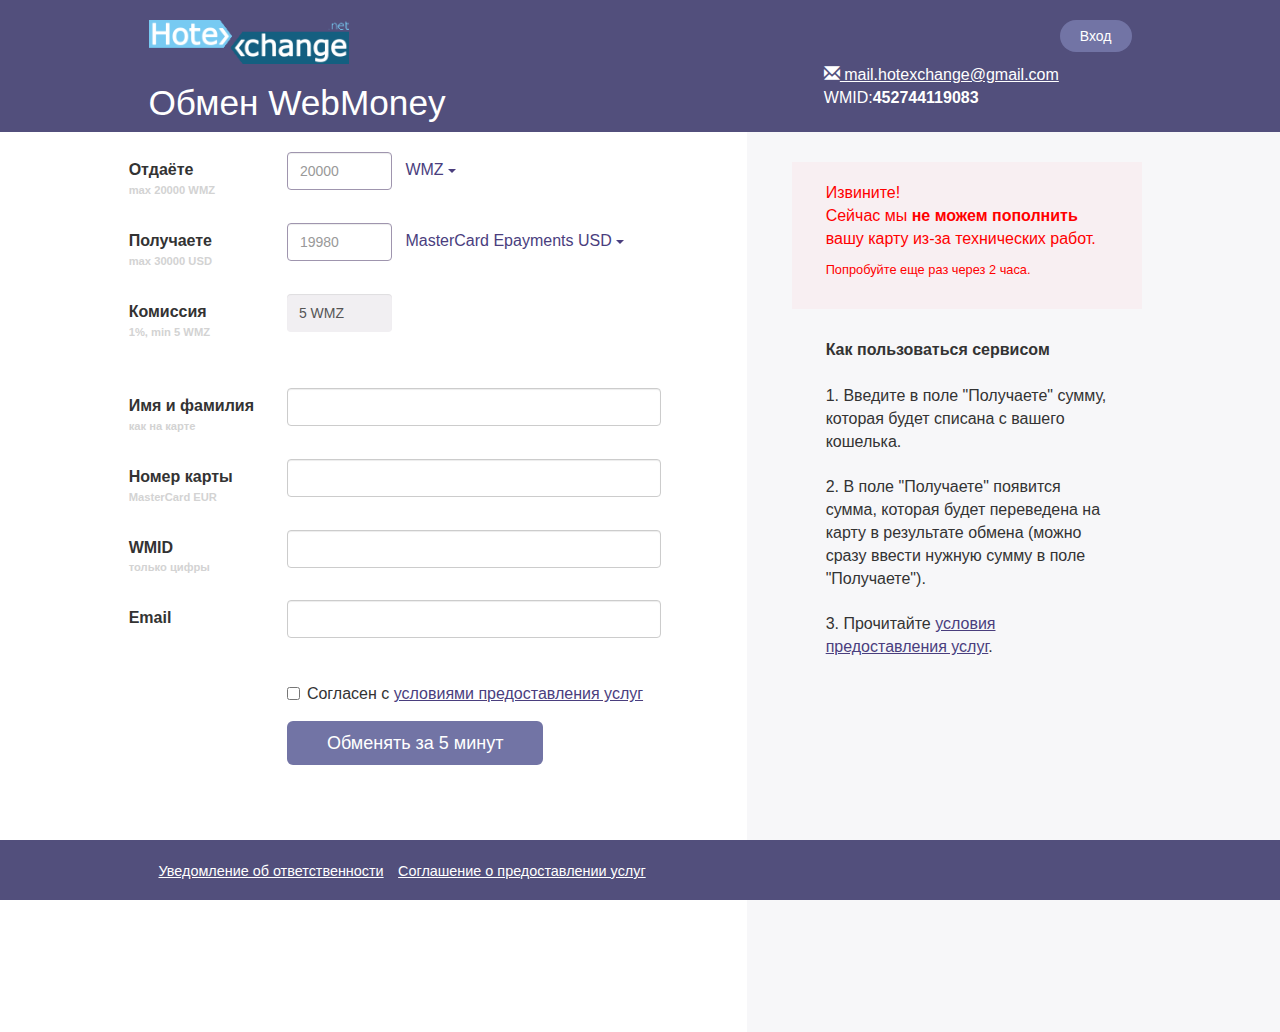
<file: index.html>
<!DOCTYPE html>
<html>
<head>
	<meta charset="UTF-8">
	<meta http-equiv="X-UA-Compatible" content="IE=edge">
    <meta name="viewport" content="width=device-width, initial-scale=1">
	<link href="./css/bootstrap.css" rel="stylesheet">
	<link href="./css/styles.css" rel="stylesheet">
	<script src="https://ajax.googleapis.com/ajax/libs/jquery/1.11.3/jquery.min.js"></script>
	<script src="./js/bootstrap.js"></script>
	<script src="./js/code.js"></script>
	<title>Hotexchange.net</title>
</head>
<body>
	<div class="container" id="site">
		<div id="header">
			<div class="container">
				<img src="./logo.png">
				<button type="button" onclick="location.href='./table.html'" class="btn btn-default pull-right">Вход</button>
			</div>
			<div class="container">
				<div class="row">
					<div class="col-md-8">
						<h1 class="h1"> Обмен WebMoney </h1>
					</div>
					<div class="col-md-4">
						<p id="mail">
						<a href="mailto:mail.hotexchange@gmail.com"> <span class="glyphicon glyphicon-envelope"></span> mail.hotexchange@gmail.com</a><br>
						WMID:<b>452744119083</b>
						</p>
					</div>
				</div>
			</div>
		</div>
		<div class="container" id="mainContainer">
			<div class="row">
				<div class="col-md-7 container-form">
					<form class="form-horizontal" role="form" id="rowForm">
						<div class="form-group">
						    <label for="inputPay" class="col-sm-3 control-label">Отдаёте <p class="info">max 20000 WMZ</p></label>
						    <div class="col-sm-2">
						      <input type="text" class="form-control main-number" id="inputPay" placeholder="20000">
						    </div>
						    <div class="col-sm-6">
						    	<button class="btn btn-link">WMZ <span class="caret"></span></button>
						    </div>
					  	</div>
					  	<div class="form-group">
						    <label for="inputTake" class="col-sm-3 control-label">Получаете <p class="info">max 30000 USD</p></label>
						    <div class="col-sm-2">
						      <input type="text" class="form-control main-number" id="inputTake" placeholder="19980">
						    </div>
						    <div class="col-sm-6">
						    	<button class="btn btn-link">MasterCard Epayments USD <span class="caret"></span></button>
						    </div>
					  	</div>
					  	<div class="form-group">
						    <label for="inputTax" class="col-sm-3 control-label">Комиссия <p class="info">1%, min 5 WMZ</p></label>
						    <div class="col-sm-2">
						      <input type="text" disabled class="form-control colored main-number" id="inputTax" value="5 WMZ">
						    </div>
					  	</div>
					  	<br>
					  	<div class="form-group">
						    <label for="inputName" class="col-sm-3 control-label" >Имя и фамилия <p class="info">как на карте</p></label>
						    <div class="col-sm-8" id="input-name" data-toggle="popover" data-placement="right" data-html="true" data-content="<div class='alert'>Имя и номер карты не соответствуют</div>">
						      <input type="text" class="form-control main-form" id="inputName">
						    </div>
					  	</div>
					  	<div class="form-group">
						    <label for="inputCard" class="col-sm-3 control-label">Номер карты <p class="info">MasterCard EUR</p></label>
						    <div class="col-sm-8">
						      <input type="text" class="form-control main-form" id="inputCard">
						    </div>
					  	</div>
					  	<div class="form-group">
						    <label for="inputWMID" class="col-sm-3 control-label">WMID <p class="info">только цифры</p></label>
						    <div class="col-sm-8">
						      <input type="text" class="form-control main-form" id="inputWMID">
						    </div>
					  	</div>
					  	<div class="form-group">
						    <label for="inputEmail" class="col-sm-3 control-label" >Email</label>
						    <div class="col-sm-8" id="input-email" data-toggle="popover" data-placement="right" data-html="true" data-content="<div class='alert'>Такой email не существует</div>">
						      <input type="email" class="form-control main-form" id="inputEmail">
						    </div>
					  	</div>
					  	<br>
					  	<div class="form-group">
						    <div class="col-sm-offset-3 col-sm-8" id="checkbox" data-toggle="popover" data-placement="right" data-html="true" data-content="<div class='alert'>Прочитайте условия и поставьте галочку</div>">
						      <div class="checkbox">
						        <label>
						          <input type="checkbox">Согласен с <a href="#">условиями предоставления услуг</a>
						        </label>
						      </div>
						    </div>
  						</div>
  						<div class="form-group">
						    <div class="col-sm-offset-3 col-sm-8">
						      <button type="button" onclick="error()" class="btn btn-primary btn-lg" id="submitButton">Обменять за 5 минут</button>
						    </div>
  						</div>
					</form>
				</div>
				<div class="col-md-5" id="help">
					<div id="helpCont">
						<div class="warning">
							<p>Извините!<br>Сейчас мы <strong>не можем пополнить</strong> вашу карту из-за технических работ.</p>
							<p class="warning-text">Попробуйте еще раз через 2 часа.</p>
						</div>
						<div class="help-padding">
							<p><b>Как пользоваться сервисом</b><br><br>
							1. Введите в поле "Получаете" сумму, которая будет списана с вашего кошелька.<br><br>
							2. В поле "Получаете" появится сумма, которая будет переведена на карту в результате обмена (можно сразу ввести нужную сумму в поле "Получаете").<br><br>
							3. Прочитайте <a href="#">условия предоставления услуг</a>.
							</p>
						</div>
					</div>
				</div>
			</div>
		</div>
		<div id="footer">
			<div class="container">
				<a href="#">Уведомление об ответственности</a>
				<a href="#">Соглашение о предоставлении услуг</a>
			</div>
		</div>
		</div>
</body>
</html>
</file>
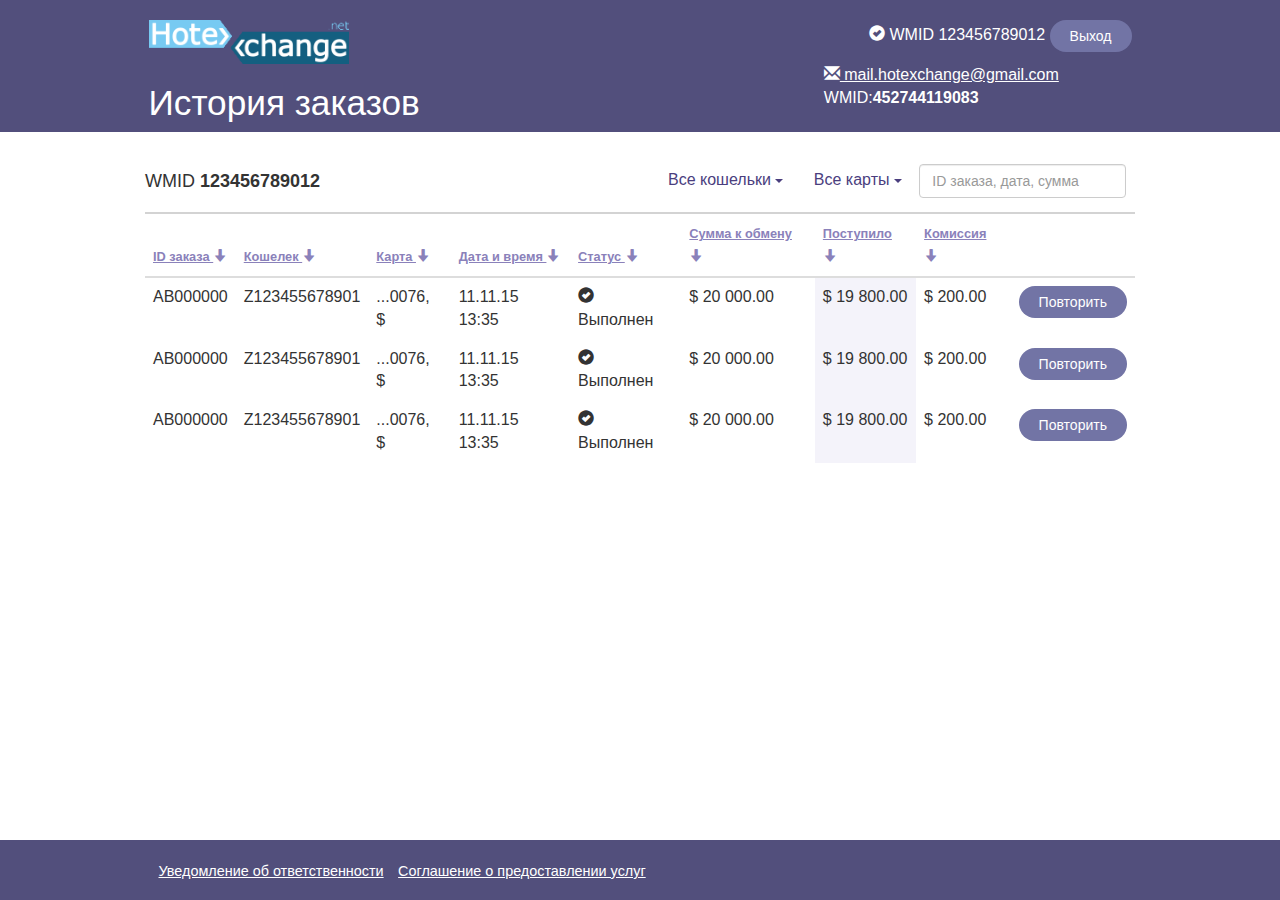
<file: table.html>
<!DOCTYPE html>
<html>
<head>
	<meta charset="UTF-8">
	<meta http-equiv="X-UA-Compatible" content="IE=edge">
    <meta name="viewport" content="width=device-width, initial-scale=1">
	<link href="./css/bootstrap.css" rel="stylesheet">
	<link href="./css/styles.css" rel="stylesheet">
	<script src="https://ajax.googleapis.com/ajax/libs/jquery/1.11.3/jquery.min.js"></script>
	<script src="./js/bootstrap.js"></script>
	<script src="./js/code.js"></script>
	<title>Hotexchange.net</title>
</head>
<body>
	<div id="header">
		<div class="container">
			<img src="./logo.png">
			<div class="pull-right" id="nameCont">
				<span class="glyphicon glyphicon-ok-sign"></span> WMID 123456789012 
				<button type="button" class="btn btn-default">Выход</button>
			</div>
		</div>
		<div class="container">
			<div class="row">
				<div class="col-md-8">
					<h1 class="h1"> История заказов </h1>
				</div>
				<div class="col-md-4">
					<p id="mail">
					<a href="mailto:mail.hotexchange@gmail.com"> <span class="glyphicon glyphicon-envelope"></span> mail.hotexchange@gmail.com</a><br>
					WMID:<b>452744119083</b>
					</p>
				</div>
			</div>
		</div>
	</div>
	<div class="container mainTable">
		<div class="row" id="formInline">
			<div class="col-md-6">
			<p class="h4">WMID <b>123456789012</b></p>
			</div>
			<div class="col-md-6">
			<form class="form-inline" role="form">
			    <button class="btn btn-link">Все кошельки <span class="caret"></span></button>
			    <button class="btn btn-link">Все карты <span class="caret"></span></button>
			  <div class="form-group">
			    <label class="sr-only" for="inputSearch">Пароль</label>
			    <input type="text" class="form-control" id="inputSearch" placeholder="ID заказа, дата, сумма">
			  </div>
			</form>
			</div>
		</div>
		<div class="table-responsive">
		<table class="table">
			<thead>
				<tr>
					<th><a href="#">ID заказа <span class="glyphicon glyphicon-arrow-down"></span></a></th>
					<th><a href="#">Кошелек <span class="glyphicon glyphicon-arrow-down"></span></a></th>
					<th><a href="#">Карта <span class="glyphicon glyphicon-arrow-down"></span></a></th>
					<th><a href="#">Дата и время <span class="glyphicon glyphicon-arrow-down"></span></a></th>
					<th><a href="#">Статус <span class="glyphicon glyphicon-arrow-down"></span></a></th>
					<th><a href="#">Сумма к обмену <span class="glyphicon glyphicon-arrow-down"></span></a></th>
					<th><a href="#">Поступило <span class="glyphicon glyphicon-arrow-down"></span></a></th>
					<th><a href="#">Комиссия <span class="glyphicon glyphicon-arrow-down"></span></a></th>
					<th></th>
				</tr>
			</thead>
			<tbody>
				<tr>
					<td>AB000000</td>
					<td>Z123455678901</td>
					<td>...0076, $</td>
					<td>11.11.15 13:35</td>
					<td><span class="glyphicon glyphicon-ok-sign"></span> Выполнен</td>
					<td>$ 20 000.00</td>
					<td>$ 19 800.00</td>
					<td>$ 200.00</td>
					<td><button type="button" class="btn btn-default">Повторить</button></td>
				</tr>
				<tr>
					<td>AB000000</td>
					<td>Z123455678901</td>
					<td>...0076, $</td>
					<td>11.11.15 13:35</td>
					<td><span class="glyphicon glyphicon-ok-sign"></span> Выполнен</td>
					<td>$ 20 000.00</td>
					<td>$ 19 800.00</td>
					<td>$ 200.00</td>
					<td><button type="button" class="btn btn-default">Повторить</button></td>
				</tr>
				<tr>
					<td>AB000000</td>
					<td>Z123455678901</td>
					<td>...0076, $</td>
					<td>11.11.15 13:35</td>
					<td><span class="glyphicon glyphicon-ok-sign"></span> Выполнен</td>
					<td>$ 20 000.00</td>
					<td>$ 19 800.00</td>
					<td>$ 200.00</td>
					<td><button type="button" class="btn btn-default">Повторить</button></td>
				</tr>
			</tbody>
		</table>
		</div>
	</div>
	<div id="footer">
		<div class="container">
			<a href="#">Уведомление об ответственности</a>
			<a href="#">Соглашение о предоставлении услуг</a>
		</div>
	</div>

</body>
</html>
</file>
<file: css/styles.css>
html,
body{
	position: static;
	height:100%;
}

body {
	font-size: 1.6em;
}

a {
	text-decoration:underline;
}

img {
	width:100%;
	max-width:200px;
	height:auto;
}

#header a,#footer a {
	color:white;
}

#footer a {
	display: inline-block;
	font-size: 0.9em;
	margin-left:10px;
}

.h1 {
	font-size: 2.2em;
}

.container {
	width: 90%;
}

@media screen and (min-width:1024px){
	#header .container,
	#footer .container {
		max-width: 1013px;
	}
	
	#rowForm {
	width: 603px;
	float:right;
	}
	
	#helpCont {
		width: 410px;
		padding: 30px;
		float:left;
	}
}

#site {
	height:100%;
	width:100%;
	padding:0px;
}

#header {
	background-color:#524f7c;
	width:100%;
	color:white;
	padding-top:20px;
}

#header .container {
	height: 50%;
}

#mainContainer {
	height:100%;
	width:100%;

}

#footer {
	position: fixed;
	bottom:0;
	height:60px;
	background-color:#524f7c;
	width:100%;
	padding-top:20px;
}

.row {
	height:100%;
}

#help {
	background-color:#f7f7f9;
	height:100%;
	padding-right:0px;
	margin-right:0px;
}

.help-padding {
	padding:0px 34px 0px;
}

.container-form {
	margin-top:20px;
	
}

.btn-default, .btn-default:focus {
	background-color: #7274a5;
	border: none;
	color:white;
	border-radius:20px;
	padding-left:20px;
	padding-right:20px;
}

.btn-default:hover {
	background-color: #9487BF;
	border-color: #9487BF;
	color:white;
}

.control-label {
	text-align:left !important;
}

.btn:focus {
	box-shadow:none !important;
}

.btn-primary, .btn-primary:focus {
	background-color: #7274a5;
	border: none;
	padding-left:40px;
	padding-right:40px;
}

.btn-primary:hover {
	background-color: #746999;
	border-color: #746999;
}

.info {
	font-size:0.7em;
	color: lightgray;
}

.col-sm-2 input[type="text"] {
	border-color:#9f95ae;
}

.colored:disabled {
	background-color: #f1eff2;
	border:0px;
}

#mainContainer a {
	color:#4a3e7e;
}

.warning {
	margin-bottom: 30px;
	padding:20px 34px 20px;
	background-color: #f8eff2;
	color:red;
}

.warning-text {
	font-size:0.8em;
}


@media screen and (min-width:1024px){
	.mainTable {
		max-width:1020px;
		width:auto;
	}
}

.mainTable {
	padding-top:30px;
}

.mainTable a{
	color:#8a81ba;
	font-size:0.8em;
}

td {
	border:0px solid black !important;
}

td:nth-child(7) {
	background-color:#F4F3FA;
}

th {
	border-top: 2px solid lightgray !important;
}

#formInline {
	 margin-bottom:10px;
}

.btn-link, .btn-link:hover {
	color:#4a3e7e;
	font-size:1em;
}

.alert {
	width:400px;
	margin:0px;
	padding:0px;
	color:red;
}

.main-form {
	width:374px;
	height:38px;
}

.main-number {
	width:105px;
	height:38px;
}
</file>
